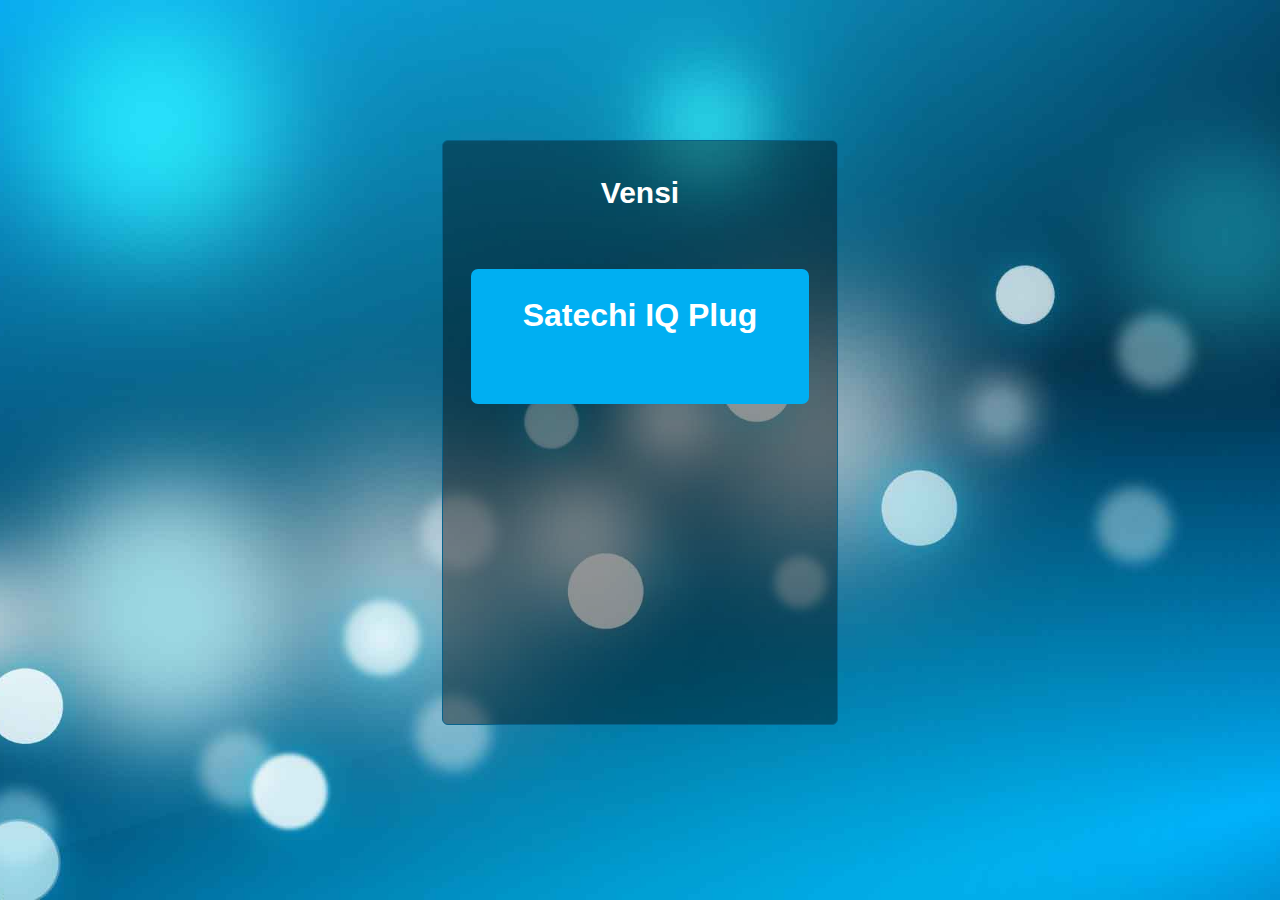
<file: IQPlug/index.html>
<html>
    <head>
        <link rel="stylesheet" href="https://maxcdn.bootstrapcdn.com/bootstrap/3.3.7/css/bootstrap.min.css">

        <!-- jQuery library -->
        <script src="https://ajax.googleapis.com/ajax/libs/jquery/3.2.1/jquery.min.js"></script>

        <!-- Latest compiled JavaScript -->
        <script src="https://maxcdn.bootstrapcdn.com/bootstrap/3.3.7/js/bootstrap.min.js"></script>

        <link rel="stylesheet" type="text/css" href="./main.css"  />

        <!--script type="text/javascript" language="JavaScript" src="iQPlug.js"></script -->
        <script type="text/javascript" language="JavaScript" src="main.js"></script>
    </head>

    <body class="bg">
        <div id="homeButtonRow" class="row">
            <div class="col-md-12 txt-center">
                <input class="homeIcon" onclick="loadHomeScreen();" type="image" src="HomeIcon.png" />
            </div>
        </div>

        <div id="homeScreen" class="row">
            <div class="col-md-12">
                <div class="col-md-4">
                </div>
                <div class="col-md-4">
                    <div class="box">
                        <h2 class="txt-center h2margin"><strong>Vensi</strong></h2>
                        <div class="col-md-12 txt-center satechiLinkContainer">
                            <div id="container" class="txt-center">
                                <a class="satechiLink" href="#" onclick="loadChildScreen();"><strong>Satechi IQ Plug</strong></a>
                            </div>
                        </div>
                    </div>
                </div>
                <div class="col-md-4">
                </div>
            </div>
        </div>

        <div id="childScreen" class="row">
            <div class="col-md-12">
                <div class="col-md-4">
                </div>
                <div class="col-md-4">
                    <div class="box">
                        <h2 class="txt-center h2margin"><strong>Satechi IQ Plug</strong></h2>
                        <div class="col-md-12 no-padding">
                            <div class="box-small">
                                <h3 class="txt-center h3margin"> Make the Connection </h3>
                                <div class="row txt-center">
                                    <div class="col-md-12 no-padding btnmargin">
                                        <div class="col-md-2">
                                        </div>
                                        <div class="col-md-4">
                                            <button type="button" class="btn switch-btn" id="onButton" onclick="switchON()">
                                                <strong>ON</strong>
                                            </button>
                                        </div>
                                        <div class="col-md-4">
                                            <button type="button" class="btn switch-btn" id="offButton" onclick="switchOFF()" >
                                                <strong>OFF</strong>
                                            </button>
                                        </div>
                                        <div class="col-md-2">
                                        </div>
                                    </div>
                                </div>
                            </div>
                        </div>
                        <div class="col-md-12 no-padding">
                            <div class="box-small">
                                <h3 class="txt-center h3margin"> Using Power Usage Info </h3>
                                <div class="row txt-center">
                                    <div class="col-md-12 no-padding btnmargin">
                                        <div class="col-md-5">
                                            <button type="button" class="btn switch-btn" id="connButton" onclick="switchREAD5()">        
                                                <strong>Guess the Device</strong>
                                            </button>
                                        </div>
                                        <div class="col-md-7">
                                            <input class="form-control" type="text" name="powerUsageTextBox" id="powerUsageTextBox" >
                                        </div>
                                    </div>
                                </div>
                            </div>
                        </div>
                    </div>
                </div>                
                <div class="col-md-4">
                </div>
            </div>
        </div>
    </body>
</html>
</file>
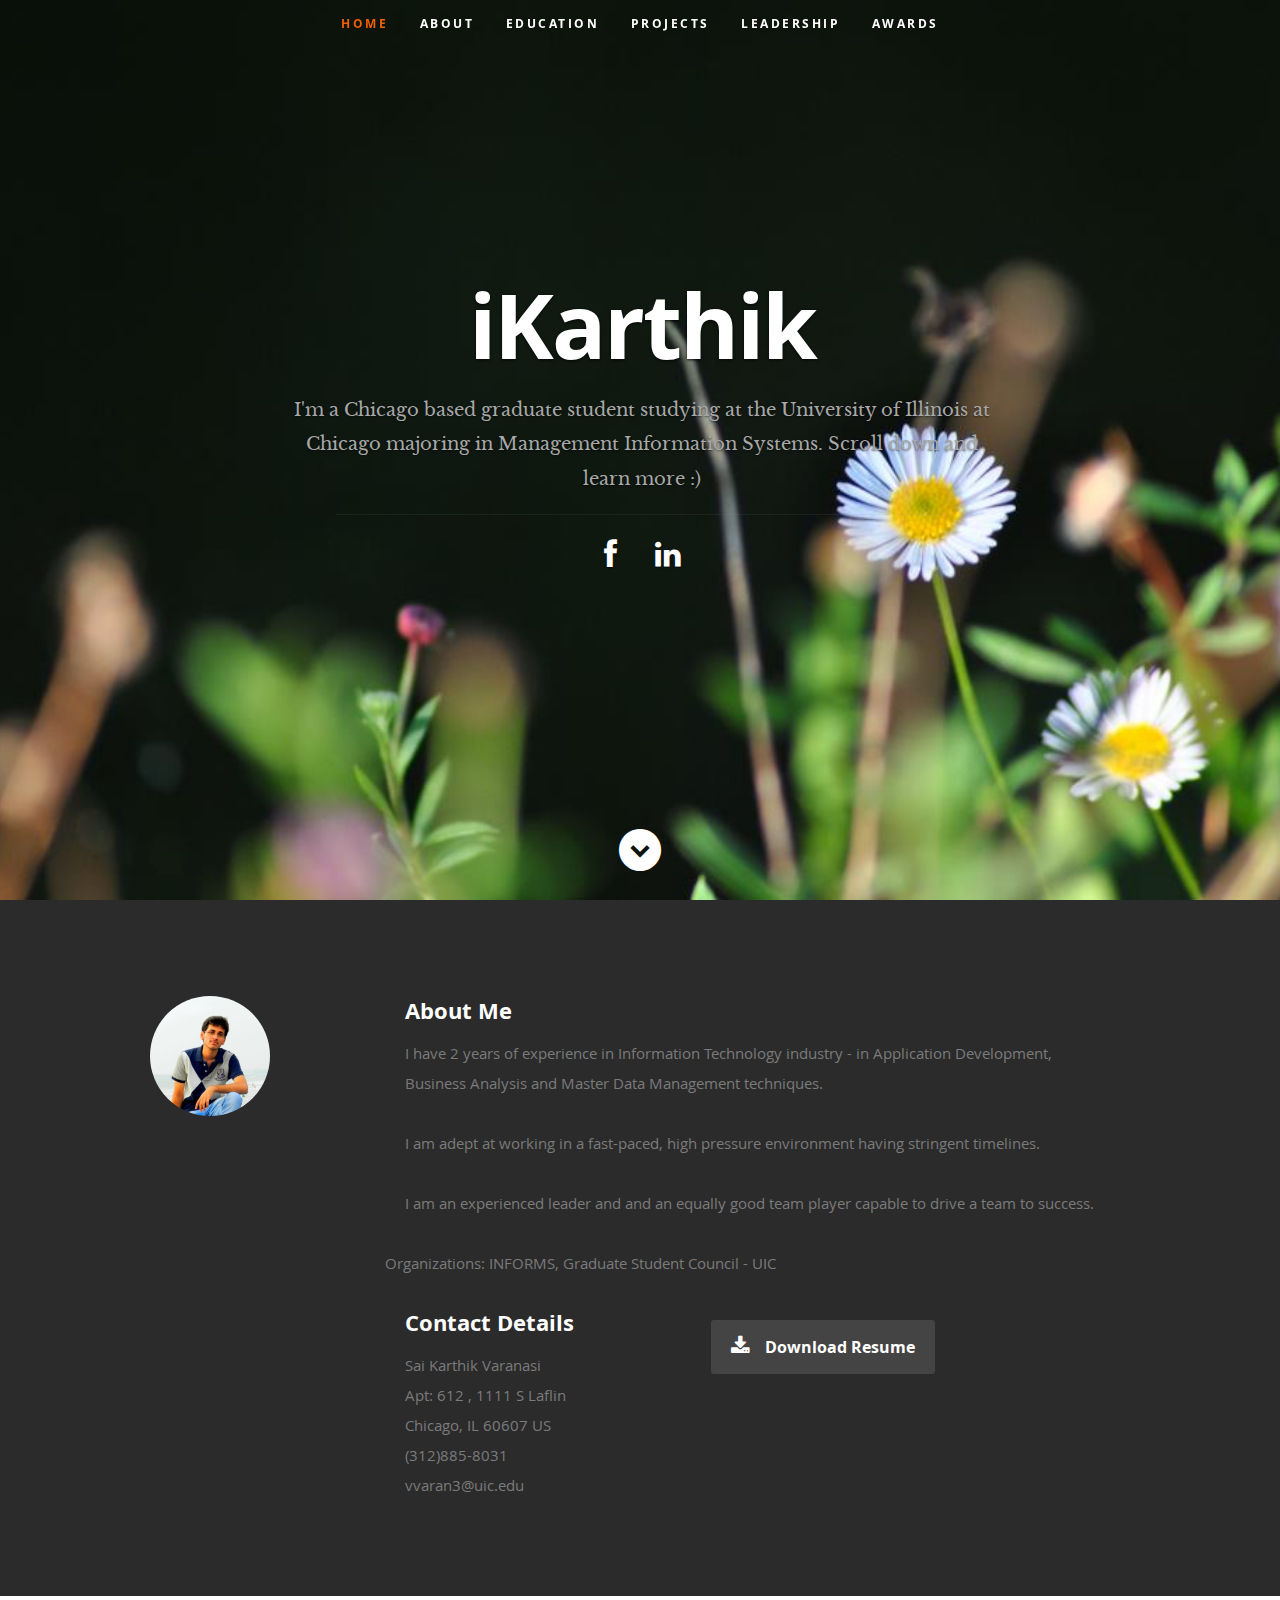
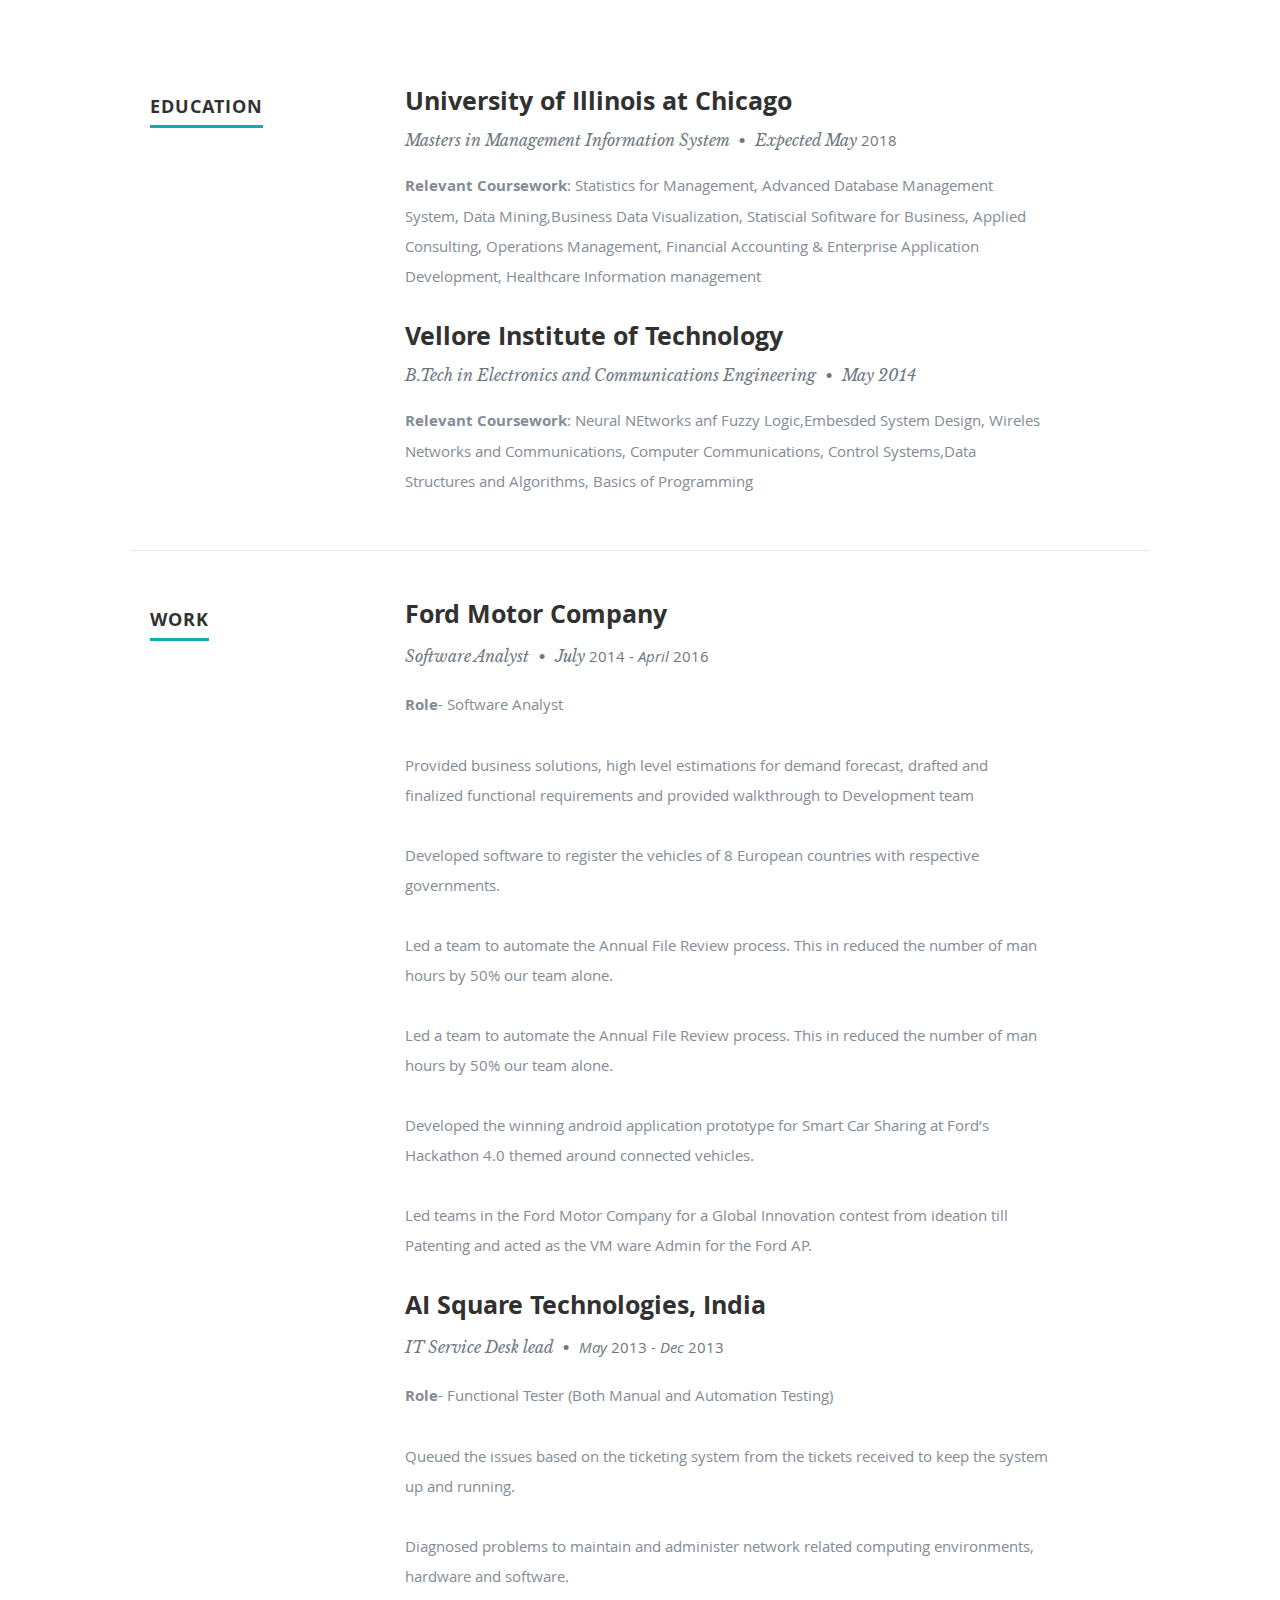
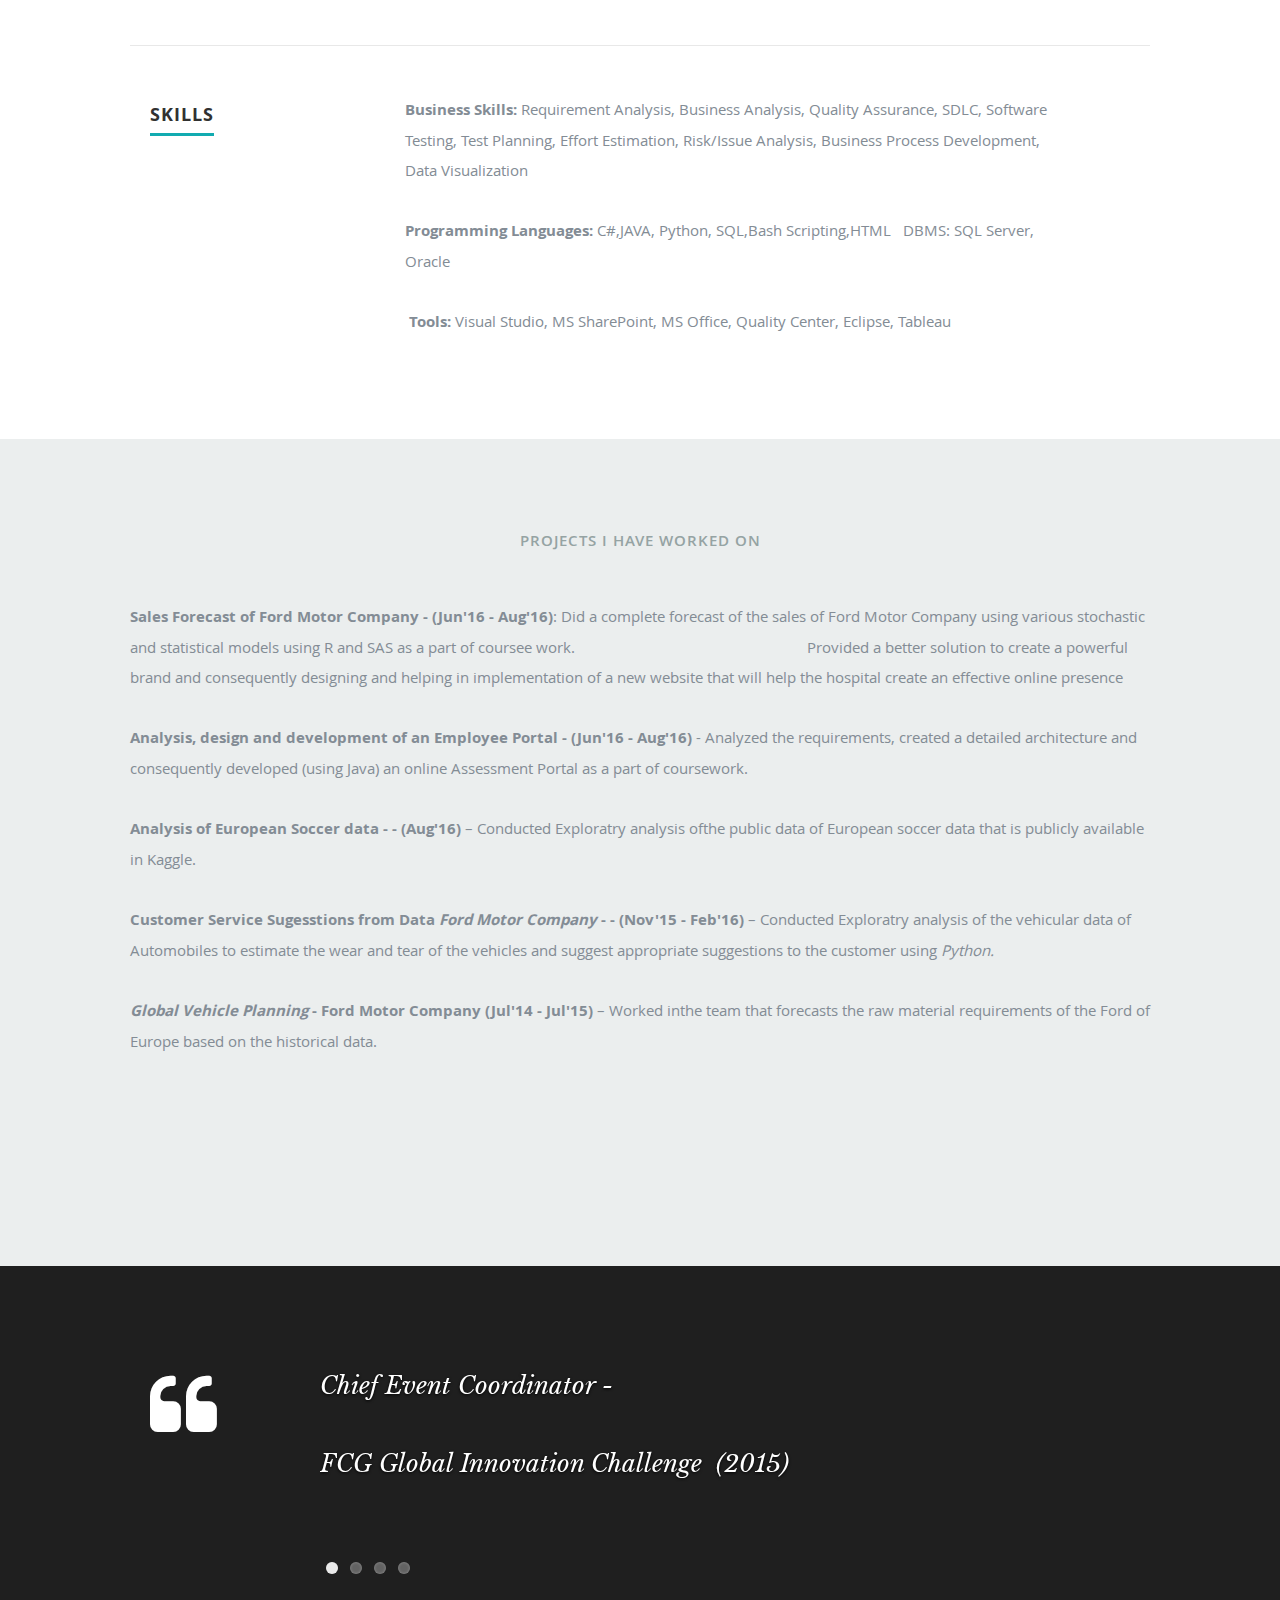
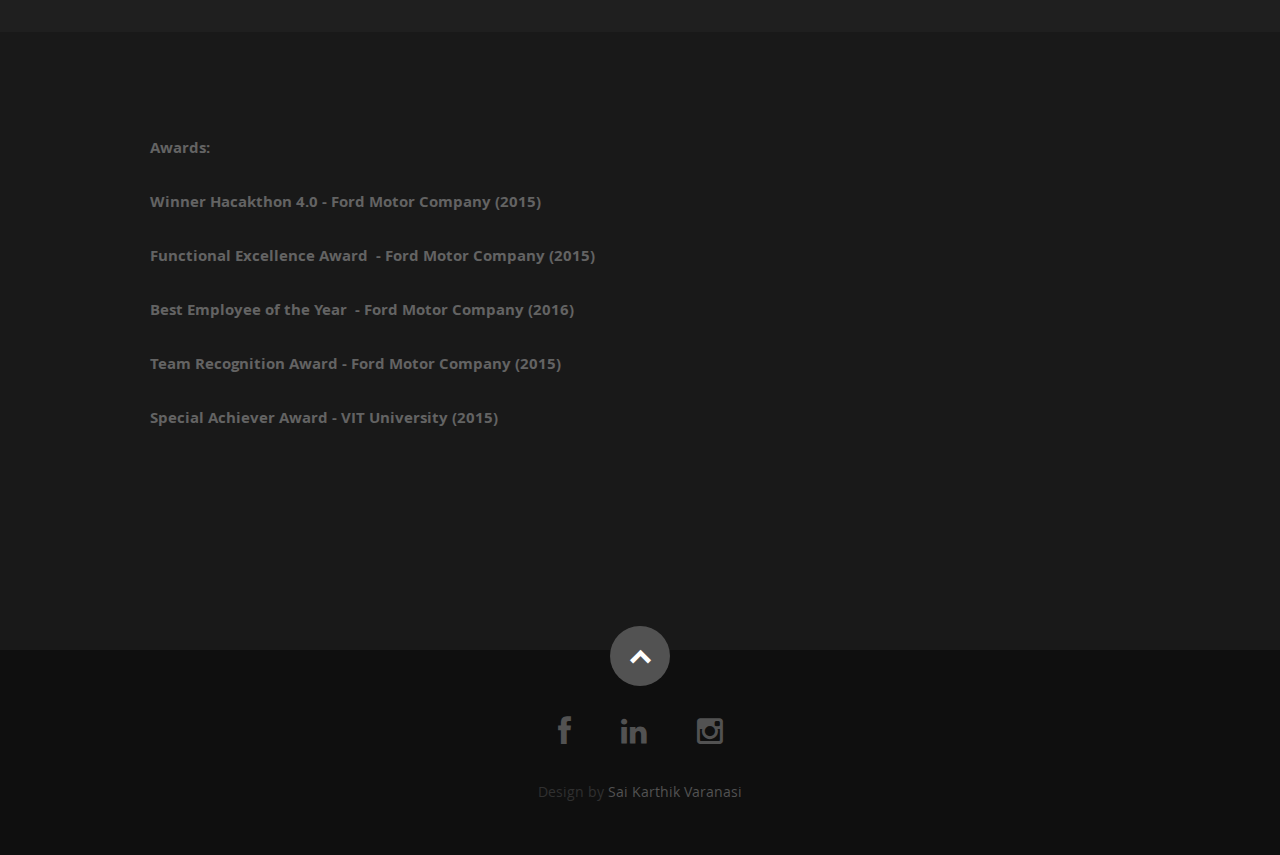
<file: Karthik_resume/index.html>
<!DOCTYPE html>
<html class="no-js" lang="en"> 
<head>

   
   <meta charset="utf-8">
	<title>Sai Karthik Varanasi's Resume</title>
	<meta name="description" content="">
	<meta name="author" content="">

 
   
	<meta name="viewport" content="width=device-width, initial-scale=1, maximum-scale=1">

	
   <link rel="stylesheet" href="css/default.css">
	<link rel="stylesheet" href="css/layout.css">
   <link rel="stylesheet" href="css/media-queries.css">
   <link rel="stylesheet" href="css/magnific-popup.css">

   
	<script src="js/modernizr.js"></script>

   
	<link rel="shortcut icon" href="favicon.png" >

</head>

<body>

   
   <header id="home">

      <nav id="nav-wrap">

         <a class="mobile-btn" href="#nav-wrap" title="Show navigation">Show navigation</a>
	      <a class="mobile-btn" href="#" title="Hide navigation">Hide navigation</a>

         <ul id="nav" class="nav">
            <li class="current"><a class="smoothscroll" href="#home">Home</a></li>
            <li><a class="smoothscroll" href="#about">About</a></li>
	         <li><a class="smoothscroll" href="#resume">Education</a></li>
	         <li><a class="smoothscroll" href="#portfolio">Projects</a></li>
	         <li><a class="smoothscroll" href="#testimonials">Leadership</a></li>
	         <li><a class="smoothscroll" href="#contact">Awards</a></li>
         </ul> 
         

      </nav> 
      

      <div class="row banner">
         <div class="banner-text">
           <h1 class="responsive-headline">iKarthik </h1>
           <h3>I'm a Chicago based graduate student studying at the University of Illinois at Chicago majoring in Management Information Systems. Scroll down and learn more :)</h3>
           <hr />
            <ul class="social">
               <li><a href="https://www.facebook.com/kvvrs" target="_blank"><i class="fa fa-facebook"></i></a></li>
               <li><a href="https://www.linkedin.com/in/karthikvvrs" target="_blank"><i class="fa fa-linkedin"></i></a></li>
            </ul>
         </div>
      </div>
      <p class="scrolldown">
         <a class="smoothscroll" href="#about"><i class="icon-down-circle"></i></a>
      </p>
   </header> 

   
   <section id="about">

      <div class="row">

         <div class="two columns">

            <img class="profile-pic"  src="images/profile_pic.jpg" alt="" />

         </div>

         <div class="nine columns main-col">

            <h2>About Me</h2>
           <p> I have 2 years of experience in Information Technology industry - in Application Development, Business Analysis and Master Data Management techniques.</p>
           <p> I am adept at working in a fast-paced, high pressure environment having stringent timelines.</p>
            <p>I am an experienced leader and and an equally good team player capable to drive a team to success.</p>
            <div class="row">
			<p> Organizations: INFORMS, Graduate Student Council - UIC </p>
               <div class="columns contact-details">

                 <h2>Contact Details</h2>
                  <p class="address">Sai Karthik Varanasi<br>
                    <span>Apt: 612 , 1111 S Laflin<br>
                      Chicago, IL 60607 US </span><br>
                    <span>(312)885-8031</span><br>
                    <span>vvaran3@uic.edu</span></p>
               </div>

               <div class="columns download">
                  <p>
                     <a href="Sai Karthik Varanasi Resume.pdf" class="button" target="_blank"><i class="fa fa-download"></i>Download Resume</a>
                  </p>
               </div>

           </div> 

         </div> 

      </div>

   </section> 


   
   <section id="resume">

      
      <div class="row education">

         <div class="three columns header-col">
            <h1><span>Education</span></h1>
         </div>

         <div class="nine columns main-col">

            <div class="row item">

               <div class="twelve columns">
                 <h3>University of Illinois at Chicago</h3>
                 <p class="info">Masters in Management Information System <span>•</span> Expected May<em class="date"> 2018</em></p>
                 <p><strong>Relevant Coursework</strong>: Statistics for Management, Advanced Database Management System, Data Mining,Business Data Visualization, Statiscial Sofitware for Business, Applied Consulting, Operations Management, Financial Accounting &amp; Enterprise Application Development,  Healthcare Information management  </p>
               </div>

            </div> 

            <div class="row item">

               <div class="twelve columns">
                 <h3>Vellore Institute of Technology<br>
                 </h3>
                 <p class="info">B.Tech in Electronics and Communications Engineering <span>•</span> May 2014</p>
                 <p><strong>Relevant Coursework</strong>: Neural NEtworks anf Fuzzy Logic,Embesded System Design, Wireles Networks and Communications, Computer Communications, Control Systems,Data Structures and Algorithms, Basics of Programming</p>
               </div>

            </div> 

         </div> 

      </div> 

      
      <div class="row work">

         <div class="three columns header-col">
            <h1><span>Work</span></h1>
         </div>

         <div class="nine columns main-col">

            <div class="row item">

              <div class="twelve columns">
                <h3>Ford Motor Company</h3>
                <p class="info">Software Analyst <span>•</span> July<em class="date"> 2014 - <em>April</em> 2016</em></p>
                <p><strong> Role</strong>- Software Analyst</p>
                <p>Provided business solutions, high level estimations for demand forecast, drafted and finalized functional requirements and provided walkthrough to Development team</p>
                <p>Developed software to register the vehicles of 8 European countries with respective governments.</p>
                <p> Led a team to automate the Annual File Review process. This in reduced the number of man hours by 50% our team alone.</p>
				<p> Led a team to automate the Annual File Review process. This in reduced the number of man hours by 50% our team alone.</p>
				<p> Developed the winning android application prototype for Smart Car Sharing at Ford’s Hackathon 4.0 themed around connected vehicles.</p>
				<p> Led teams in the Ford Motor Company for a Global Innovation contest from ideation till Patenting and acted as the VM ware Admin for the Ford AP.</p>
              </div>

            </div> 

            <div class="row item">

               <div class="twelve columns">
                 <h3>AI Square Technologies, India</h3>
                 <p class="info">IT Service Desk lead <span>•</span> <em class="date"><em>May</em> 2013 - <em>Dec</em> 2013</em></p>
                 <p><strong> Role</strong>- Functional Tester (Both Manual and Automation Testing)</p>
                 <p>Queued the issues based on the ticketing system from the tickets received to keep the system up and running. </p>
				 <p>Diagnosed problems to maintain and administer network related computing environments, hardware and software. </p>
               </div>

            </div> 

         </div> 

      </div> 


      
      <div class="row skill">

         <div class="three columns header-col">
            <h1><span>Skills</span></h1>
         </div>

         <div class="nine columns main-col">
           <p><strong>Business Skills: </strong>Requirement Analysis, Business Analysis, Quality Assurance, SDLC, Software Testing, Test Planning, Effort Estimation, Risk/Issue Analysis, Business Process Development, Data Visualization </p>
           <p><strong>Programming Languages:</strong> C#,JAVA, Python, SQL,Bash Scripting,HTML &nbsp; DBMS: SQL Server, Oracle</p>
           <p>&nbsp;<strong>Tools:</strong> Visual Studio, MS SharePoint, MS Office, Quality Center, Eclipse, Tableau </p>


			</div> 

      </div> 

   </section> 


   
   <section id="portfolio">

      <div class="row">

         <div class="twelve columns collapsed">
           <h1>Projects I have worked on</h1>
           <p><strong>Sales Forecast of Ford Motor Company - (Jun'16 - Aug'16)</strong>: Did a complete forecast of the sales of Ford Motor Company using various stochastic and statistical models using R and SAS as a part of coursee work.&nbsp; &nbsp; &nbsp; &nbsp; &nbsp; &nbsp; &nbsp; &nbsp; &nbsp; &nbsp; &nbsp; &nbsp; &nbsp; &nbsp; &nbsp; &nbsp; &nbsp; &nbsp; &nbsp; &nbsp; &nbsp; &nbsp; &nbsp; &nbsp; &nbsp; &nbsp; &nbsp; &nbsp; &nbsp; Provided a better solution to create a powerful brand and consequently designing and helping in implementation of a new website that will help the hospital create an effective online presence </p>
           <p><strong>Analysis, design and development of an Employee Portal - (Jun'16 - Aug'16)</strong> - Analyzed the requirements, created a detailed architecture and consequently developed (using Java) an online Assessment Portal as a part of coursework. </p>
           <p><strong>Analysis of European Soccer data - - (Aug'16)</strong> – Conducted Exploratry analysis ofthe public data of European soccer data that is publicly available in Kaggle.</p>
		   <p><strong>Customer Service Sugesstions from Data <i>Ford Motor Company</i> - - (Nov'15 - Feb'16)</strong> – Conducted Exploratry analysis of the vehicular data of Automobiles  to estimate the wear and tear of the vehicles and suggest appropriate suggestions to the customer using <i>Python.</i></p>
		   <p><strong> <i>Global Vehicle Planning</i> - Ford Motor Company (Jul'14 - Jul'15)</strong> – Worked inthe team that forecasts the raw material requirements of the Ford of Europe based on the historical data.</i></p>
		   	   
           <p>&nbsp;</p>
           <p>&nbsp;</p>
           

         </div> 
                
         </div>


      </div> 

   </section>


   
   <section id="testimonials">

      <div class="text-container">

         <div class="row">

            <div class="two columns header-col">

               <h1><span>Testimonials</span></h1>

            </div>

            <div class="ten columns flex-container">

               <div class="flexslider">

                  <ul class="slides">

                     <li>
                        <blockquote>
                          <p>Chief Event Coordinator -</p>
                          <p>FCG Global Innovation Challenge &nbsp;(2015) </p>
                          &nbsp;</blockquote>
                     </li> <!-- slide ends -->

                     <li>
                        <blockquote>
                          <p>Student Manager - "Riviera’14" </p>
                          <p>VIT University (2014)</p>
                        </blockquote>
                     </li> 
					 <li>
                        <blockquote>
                          <p>Student Organizer - "ICCNASP’13" </p>
                          <p>VIT University (2013)</p>
                        </blockquote>
                     </li> 
					 <li>
                        <blockquote>
                          <p>Student Organizer - "PRAGATHI" </p>
                          <p>VIT University (2013)</p>
                        </blockquote>
                     </li>
                  </ul>

               </div> 

            </div> 

         </div> 

       </div>  

   </section> 


   
   <section id="contact">

         <div class="row section-head">
<div class="ten columns">
  <p class="lead"><strong>Awards:</strong></p>
  <p class="lead"><strong>Winner Hacakthon 4.0 - Ford Motor Company (2015)</strong></p>
  <p class="lead"><strong>Functional Excellence Award&nbsp; - Ford Motor Company (2015)</strong></p>
  <p class="lead"><strong>Best Employee of the Year&nbsp; - Ford Motor Company (2016)</strong></p>
  <p class="lead"><strong>Team Recognition Award - Ford Motor Company (2015)</strong></p>
  <p class="lead"><strong>Special Achiever Award - VIT University (2015)</strong></p>
  <p class="lead">&nbsp;</p>
</div>

         </div>
</section>


   
   <footer>

      <div class="row">

         <div class="twelve columns">

            <ul class="social-links">
               <li><a href="https://www.facebook.com/kvvrs" target="_blank"><i class="fa fa-facebook"></i></a></li>
               <li><a href="https://www.linkedin.com/in/karthikvvrs" target="_blank"><i class="fa fa-linkedin"></i></a></li>
               <li><a href="https://www.instagram.com/vvrsk/" target="_blank"><i class="fa fa-instagram"></i></a></li>
            </ul>

            <ul class="copyright">
               
               <li>Design by <a title="Styleshout" href="http://www.styleshout.com/">Sai Karthik Varanasi</a></li>
            </ul>

         </div>

         <div id="go-top"><a class="smoothscroll" title="Back to Top" href="#home"><i class="icon-up-open"></i></a></div>

      </div>

   </footer> 

   
   <script src="http://ajax.googleapis.com/ajax/libs/jquery/1.10.2/jquery.min.js"></script>
   <script>window.jQuery || document.write('<script src="js/jquery-1.10.2.min.js"><\/script>')</script>
   <script type="text/javascript" src="js/jquery-migrate-1.2.1.min.js"></script>

   <script src="js/jquery.flexslider.js"></script>
   <script src="js/waypoints.js"></script>
   <script src="js/jquery.fittext.js"></script>
   <script src="js/magnific-popup.js"></script>
   <script src="js/init.js"></script>

</body>

</html>
</file>
<file: IQPlug/main.css>
body, html {
    max-height: 100%;
    overflow-x: hidden;
}

.bg { 
    background-image: url("BokehBackground.jpg");
    height: 100%; 
    background-position: center;
    background-repeat: no-repeat;
    background-size: cover;
}

body {
    background: #E5E5E5;
}

/*user defined custom css
*/
.box{
    border: 1px solid #07638C;
    max-height: 100%;
    min-height: 65%;
    max-width: 1000px;
    border-radius: 6px;
    background-color: rgba(1,1,1,0.4);
    color: #FFFFFF !important;
    padding: 2em 2em;
    margin-top: 5%;
}

.box-small{
    border: 1px solid #07638C;
    max-height: 100%;
    max-width: 1000px;

    background-color: rgba(1,1,1,0.4);
    color: #FFFFFF !important;
    padding: 1.5em;
    margin-top: 4%;
}

.service-list{
    max-height: 46%;
    overflow-x: hidden;
    overflow-y: auto;
}

.box-list{
    border: 1px solid #07638C;
    max-height: 100%;
    max-width: 1000px;
    background-color: rgba(1,1,1,0.4);
    color: #FFFFFF !important;
    padding: 0.5em;
    margin-top: 4%;
}

.text{
    text-align: center;
}

.txt-center{
    text-align: center;
}

.add-on{
    margin: 5em 0em 3em 0em;
}

.h3margin{
    margin-top: 0% !important;
}

.h2margin{
    margin-top: 2% !important;
}

.search-icon{
    padding: 0.63em;
}

.switch-btn{
    background-color: #00AFF2;
    color: #FFFFFF;
}

.switch-btn:hover{
    background-color: #FFFFFF;
    color: #00AFF2;
    border: 1px solid #00AFF2;
}

.switch-btn:active{
    background-color: #00AFF2;
    color: #FFFFFF;
}

.no-padding{
    padding: 0px !important;
}

.aligncenter{
    text-align: center;
}

.btnmargin{
    margin-top: 3%;
}

.homeIcon{
    width: 4em;
    height: 4em;
    margin-top:5%;
}

#homeButtonRow{
    visibility: hidden;
}

#childScreen{
    display: none;
}

.satechiLink{
    display: block;
    color: #FFFFFF;
    text-decoration: none !important;
    height: 15%;
    font-size: xx-large;
    padding: 0.75em;
}

.satechiLinkContainer{
    background-color: #00AFF2;
    margin-top: 15%;
    border-radius: 0.5em;
}

.satechiLinkContainer:hover{
    background-color: #FFFFFF;
    color: #00AFF2;
    border: 1px solid #00AFF2;
}

.satechiLinkContainer:active{
    background-color: #00AFF2;
    color: #FFFFFF;
}
</file>
<file: Karthik_resume/css/default.css>
/*
=====================================================================
*   Ceevee v1.0 Default Stylesheet
*   url: styleshout.com
*   03-17-2014
=====================================================================

TOC:
a. Webfonts and Icon fonts
b. Reset
c. Default Styles
   1. Basic
   2. Typography
   3. Links
   4. Images
   5. Buttons
   6. Forms
d. Grid
e. Others
   1. Clearing
   2. Misc

=====================================================================  */

/* ------------------------------------------------------------------ */
/* a. Webfonts and Icon fonts
 ------------------------------------------------------------------ */

@import url("fonts.css");
@import url("fontello/css/fontello.css");
@import url("font-awesome/css/font-awesome.min.css");

/* ------------------------------------------------------------------
/* b. Reset
      Adapted from:
      Normalize.css - https://github.com/necolas/normalize.css/
      HTML5 Doctor Reset - html5doctor.com/html-5-reset-stylesheet/
/* ------------------------------------------------------------------ */

html, body, div, span, object, iframe,
h1, h2, h3, h4, h5, h6, p, blockquote, pre,
abbr, address, cite, code,
del, dfn, em, img, ins, kbd, q, samp,
small, strong, sub, sup, var,
b, i,
dl, dt, dd, ol, ul, li,
fieldset, form, label, legend,
table, caption, tbody, tfoot, thead, tr, th, td,
article, aside, canvas, details, figcaption, figure,
footer, header, hgroup, menu, nav, section, summary,
time, mark, audio, video {
   margin: 0;
   padding: 0;
   border: 0;
   outline: 0;
   font-size: 100%;
   vertical-align: baseline;
   background: transparent;
}

article,aside,details,figcaption,figure,
footer,header,hgroup,menu,nav,section {
   display: block;
}

audio,
canvas,
video {
   display: inline-block;
}

audio:not([controls]) {
   display: none;
   height: 0;
}

[hidden] { display: none; }

code, kbd, pre, samp {
   font-family: monospace, serif;
   font-size: 1em;
}

pre {
   white-space: pre;
   white-space: pre-wrap;
   word-wrap: break-word;
}

blockquote, q { quotes: &#8220 &#8220; }

blockquote:before, blockquote:after,
q:before, q:after {
   content: '';
   content: none;
}

ins {
   background-color: #ff9;
   color: #000;
   text-decoration: none;
}

mark {
   background-color: #A7F4F6;
   color: #555;
}

del { text-decoration: line-through; }

abbr[title], dfn[title] {
   border-bottom: 1px dotted;
   cursor: help;
}

table {
   border-collapse: collapse;
   border-spacing: 0;
}


/* ------------------------------------------------------------------ */
/* c. Default and Basic Styles
      Adapted from:
      Skeleton CSS Framework - http://www.getskeleton.com/
      Typeplate Typographic Starter Kit - http://typeplate.com/
/* ------------------------------------------------------------------ */

/*  1. Basic  ------------------------------------------------------- */

*,
*:before,
*:after {
   -moz-box-sizing: border-box;
   -webkit-box-sizing: border-box;
   box-sizing: border-box;
}

html {
   font-size: 62.5%;
   -webkit-font-smoothing: antialiased;
}

body {
   background: #fff;
   font-family: 'opensans-regular', sans-serif;
   font-weight: normal;
   font-size: 15px;
   line-height: 30px;
	color: #838C95;

   -webkit-font-smoothing: antialiased; /* Fix for webkit rendering */
	-webkit-text-size-adjust: 100%;
}

/*  2. Typography
       Vertical rhythm with leading derived from 6
--------------------------------------------------------------------- */

h1, h2, h3, h4, h5, h6 {
   color: #313131;
	font-family: 'opensans-bold', sans-serif;
   font-weight: normal;
}
h1 a, h2 a, h3 a, h4 a, h5 a, h6 a { font-weight: inherit; }
h1 { font-size: 38px; line-height: 42px; margin-bottom: 12px; letter-spacing: -1px; }
h2 { font-size: 28px; line-height: 36px; margin-bottom: 6px; }
h3 { font-size: 22px; line-height: 30px; margin-bottom: 12px; }
h4 { font-size: 20px; line-height: 30px; margin-bottom: 6px; }
h5 { font-size: 18px; line-height: 30px; }
h6 { font-size: 14px; line-height: 30px; }
.subheader { }

p { margin: 0 0 30px 0; }
p img { margin: 0; }
p.lead {
   font: 19px/36px 'opensans-light', sans-serif;
   margin-bottom: 18px;
}

/* for 'em' and 'strong' tags, font-size and line-height should be same with
the body tag due to rendering problems in some browsers */
em { font: 15px/30px 'opensans-italic', sans-serif; }
strong, b { font: 15px/30px 'opensans-bold', sans-serif; }
small { font-size: 11px; line-height: inherit; }

/*	Blockquotes */
blockquote {
   margin: 30px 0px;
   padding-left: 40px;
   position: relative;
}
blockquote:before {
   content: "\201C";
   opacity: 0.45;
   font-size: 80px;
   line-height: 0px;
   margin: 0;
   font-family: arial, sans-serif;

   position: absolute;
   top:  30px;
	left: 0;
}
blockquote p {
   font-family: 'librebaskerville-italic', serif;
   padding: 0;
   font-size: 18px;
   line-height: 36px;
}
blockquote cite {
   display: block;
   font-size: 12px;
   font-style: normal;
   line-height: 18px;
}
blockquote cite:before { content: "\2014 \0020"; }
blockquote cite a,
blockquote cite a:visited { color: #8B9798; border: none }

/* ---------------------------------------------------------------------
/*  Pull Quotes Markup
/*
    <aside class="pull-quote">
		<blockquote>
			<p></p>
		</blockquote>
	 </aside>
/*
/* --------------------------------------------------------------------- */
.pull-quote {
   position: relative;
	padding: 18px 30px 18px 0px;
}
.pull-quote:before,
.pull-quote:after {
	height: 1em;
	opacity: 0.45;
	position: absolute;
	font-size: 80px;
   font-family: Arial, Sans-Serif;
}
.pull-quote:before {
	content: "\201C";
	top:  33px;
	left: 0;
}
.pull-quote:after {
	content: '\201D';
	bottom: -33px;
	right: 0;
}
.pull-quote blockquote {
   margin: 0;
}
.pull-quote blockquote:before {
   content: none;
}

/* Abbreviations */
abbr {
   font-family: 'opensans-bold', sans-serif;
	font-variant: small-caps;
	text-transform: lowercase;
   letter-spacing: .5px;
	color: gray;
}
abbr:hover { cursor: help; }

/* drop cap */
.drop-cap:first-letter {
	float: left;
	margin: 0;
	padding: 14px 6px 0 0;
	font-size: 84px;
	font-family: /* Copperplate */ 'opensans-bold', sans-serif;
   line-height: 60px;
	text-indent: 0;
	background: transparent;
	color: inherit;
}

hr { border: solid #E3E3E3; border-width: 1px 0 0; clear: both; margin: 11px 0 30px; height: 0; }


/*  3. Links  ------------------------------------------------------- */

a, a:visited {
   text-decoration: none;
   outline: 0;
   color: #11ABB0;

   -webkit-transition: color .3s ease-in-out;
   -moz-transition: color .3s ease-in-out;
   -o-transition: color .3s ease-in-out;
   transition: color .3s ease-in-out;
}
a:hover, a:focus { color: #313131; }
p a, p a:visited { line-height: inherit; }


/*  4. List  --------------------------------------------------------- */

ul, ol { margin-bottom: 24px; margin-top: 12px; }
ul { list-style: none outside; }
ol { list-style: decimal; }
ol, ul.square, ul.circle, ul.disc { margin-left: 30px; }
ul.square { list-style: square outside; }
ul.circle { list-style: circle outside; }
ul.disc { list-style: disc outside; }
ul ul, ul ol,
ol ol, ol ul { margin: 6px 0 6px 30px; }
ul ul li, ul ol li,
ol ol li, ol ul li { margin-bottom: 6px; }
li { line-height: 18px; margin-bottom: 12px; }
ul.large li { }
li p { }

/* ---------------------------------------------------------------------
/*  Stats Tab Markup

    <ul class="stats-tabs">
		<li><a href="#">[value]<b>[name]</b></a></li>
	 </ul>

    Extend this object into your markup.
/*
/* --------------------------------------------------------------------- */
.stats-tabs {
   padding: 0;
   margin: 24px 0;
}
.stats-tabs li {
	display: inline-block;
	margin: 0 10px 18px 0;
	padding: 0 10px 0 0;
	border-right: 1px solid #ccc;
}
.stats-tabs li:last-child {
	margin: 0;
	padding: 0;
	border: none;
}
.stats-tabs li a {
	display: inline-block;
	font-size: 22px;
	font-family: 'opensans-bold', sans-serif;
   border: none;
   color: #313131;
}
.stats-tabs li a:hover {
   color:#11ABB0;
}
.stats-tabs li a b {
	display: block;
	margin: 6px 0 0 0;
	font-size: 13px;
	font-family: 'opensans-regular', sans-serif;
   color: #8B9798;
}

/* definition list */
dl { margin: 12px 0; }
dt { margin: 0; color:#11ABB0; }
dd { margin: 0 0 0 20px; }

/* Lining Definition Style Markup */
.lining dt,
.lining dd {
	display: inline;
	margin: 0;
}
.lining dt + dt:before,
.lining dd + dt:before {
	content: "\A";
	white-space: pre;
}
.lining dd + dd:before {
	content: ", ";
}
.lining dd:before {
	content: ": ";
	margin-left: -0.2em;
}

/* Dictionary Definition Style Markup */
.dictionary-style dt {
	display: inline;
	counter-reset: definitions;
}
.dictionary-style dt + dt:before {
	content: ", ";
	margin-left: -0.2em;
}
.dictionary-style dd {
	display: block;
	counter-increment: definitions;
}
.dictionary-style dd:before {
	content: counter(definitions, decimal) ". ";
}

/* Pagination */
.pagination {
   margin: 36px auto;
   text-align: center;
}
.pagination ul li {
   display: inline-block;
   margin: 0;
   padding: 0;
}
.pagination .page-numbers {
   font: 15px/18px 'opensans-bold', sans-serif;
   display: inline-block;
   padding: 6px 10px;
   margin-right: 3px;
   margin-bottom: 6px;
	color: #6E757C;
	background-color: #E6E8EB;

	-webkit-transition: all 200ms ease-in-out;
	-moz-transition: all 200ms ease-in-out;
	-o-transition: all 200ms ease-in-out;
	-ms-transition: all 200ms ease-in-out;
	transition: all 200ms ease-in-out;

   -moz-border-radius: 3px;
   -webkit-border-radius: 3px;
   -khtml-border-radius: 3px;
	border-radius: 3px;
}
.pagination .page-numbers:hover {
   background: #838A91;
   color: #fff;
}
.pagination .current,
.pagination .current:hover {
   background-color: #11ABB0;
   color: #fff;
}
.pagination .inactive,
.pagination .inactive:hover {
   background-color: #E6E8EB;
	color: #A9ADB2;
}
.pagination .prev, .pagination .next {}

/*  5. Images  --------------------------------------------------------- */

img {
   max-width: 100%;
   height: auto;
}
img.pull-right { margin: 12px 0px 0px 18px; }
img.pull-left { margin: 12px 18px 0px 0px; }

/*  6. Buttons  --------------------------------------------------------- */

.button,
.button:visited,
button,
input[type="submit"],
input[type="reset"],
input[type="button"] {
   font: 16px/30px 'opensans-bold', sans-serif;
   background: #11ABB0;
   display: inline-block;
	text-decoration: none;
   letter-spacing: 0;
   color: #fff;
	padding: 12px 20px;
	margin-bottom: 18px;
   border: none;
   cursor: pointer;
   height: auto;

   -webkit-transition: all .2s ease-in-out;
	-moz-transition: all .2s ease-in-out;
	-o-transition: all .2s ease-in-out;
	-ms-transition: all .2s ease-in-out;
	transition: all .2s ease-in-out;

   -moz-border-radius: 3px;
   -webkit-border-radius: 3px;
   -khtml-border-radius: 3px;
   border-radius: 3px;
}

.button:hover,
button:hover,
input[type="submit"]:hover,
input[type="reset"]:hover,
input[type="button"]:hover {
   background: #3d4145;
   color: #fff;
}

.button:active,
button:active,
input[type="submit"]:active,
input[type="reset"]:active,
input[type="button"]:active {
   background: #3d4145;
   color: #fff;
}

.button.full-width,
button.full-width,
input[type="submit"].full-width,
input[type="reset"].full-width,
input[type="button"].full-width {
	width: 100%;
	padding-left: 0 !important;
	padding-right: 0 !important;
	text-align: center;
}

/* Fix for odd Mozilla border & padding issues */
button::-moz-focus-inner,
input::-moz-focus-inner {
    border: 0;
    padding: 0;
}


/*  7. Forms  --------------------------------------------------------- */

form { margin-bottom: 24px; }
fieldset { margin-bottom: 24px; }

input[type="text"],
input[type="password"],
input[type="email"],
textarea,
select {
   display: block;
   padding: 18px 15px;
   margin: 0 0 24px 0;
   border: 0;
   outline: none;
   vertical-align: middle;
   min-width: 225px;
	max-width: 100%;
   font-size: 15px;
   line-height: 24px;
	color: #647373;
	background: #D3D9D9;

}

/* select { padding: 0;
   width: 220px;
   } */

input[type="text"]:focus,
input[type="password"]:focus,
input[type="email"]:focus,
textarea:focus {
   color: #B3B7BC;
	background-color: #3d4145;
}

textarea { min-height: 220px; }

label,
legend {
   font: 16px/24px 'opensans-bold', sans-serif;
	margin: 12px 0;
   color: #3d4145;
   display: block;
}
label span,
legend span {
	color: #8B9798;
   font: 14px/24px 'opensans-regular', sans-serif;
}

input[type="checkbox"],
input[type="radio"] {
    font-size: 15px;
    color: #737373;
}

input[type="checkbox"] { display: inline; }

/* ------------------------------------------------------------------ */
/* d. Grid
---------------------------------------------------------------------
   gutter = 40px.
/* ------------------------------------------------------------------ */

/* default
--------------------------------------------------------------- */
.row {
   width: 96%;
   max-width: 1020px;
   margin: 0 auto;
}
/* fixed width for IE8 */
.ie .row { width: 1000px ; }

.narrow .row { max-width: 980px; }

.row .row { width: auto; max-width: none; margin: 0 -20px; }

/* row clearing */
.row:before,
.row:after {
    content: " ";
    display: table;
}
.row:after {
    clear: both;
}

.column, .columns {
   position: relative;
   padding: 0 20px;
   min-height: 1px;
   float: left;
}
.column.centered, .columns.centered  {
    float: none;
    margin: 0 auto;
}

/* removed gutters */
.row.collapsed > .column,
.row.collapsed > .columns,
.column.collapsed, .columns.collapsed  { padding: 0; }

[class*="column"] + [class*="column"]:last-child { float: right; }
[class*="column"] + [class*="column"].end { float: right; }

/* column widths */
.row .one         { width: 8.33333%; }
.row .two         { width: 16.66667%; }
.row .three       { width: 25%; }
.row .four        { width: 33.33333%; }
.row .five        { width: 41.66667%; }
.row .six         { width: 50%; }
.row .seven       { width: 58.33333%; }
.row .eight       { width: 66.66667%; }
.row .nine        { width: 75%; }
.row .ten         { width: 83.33333%; }
.row .eleven      { width: 91.66667%; }
.row .twelve      { width: 100%; }

/* Offsets */
.row .offset-1    { margin-left: 8.33333%; }
.row .offset-2    { margin-left: 16.66667%; }
.row .offset-3    { margin-left: 25%; }
.row .offset-4    { margin-left: 33.33333%; }
.row .offset-5    { margin-left: 41.66667%; }
.row .offset-6    { margin-left: 50%; }
.row .offset-7    { margin-left: 58.33333%; }
.row .offset-8    { margin-left: 66.66667%; }
.row .offset-9    { margin-left: 75%; }
.row .offset-10   { margin-left: 83.33333%; }
.row .offset-11   { margin-left: 91.66667%; }

/* Push/Pull */
.row .push-1      { left: 8.33333%; }
.row .pull-1      { right: 8.33333%; }
.row .push-2      { left: 16.66667%; 	}
.row .pull-2      { right: 16.66667%; }
.row .push-3      { left: 25%; }
.row .pull-3      { right: 25%;	}
.row .push-4      { left: 33.33333%; }
.row .pull-4      { right: 33.33333%; }
.row .push-5      { left: 41.66667%; }
.row .pull-5      { right: 41.66667%; }
.row .push-6      { left: 50%; }
.row .pull-6      { right: 50%; }
.row .push-7      { left: 58.33333%; }
.row .pull-7      { right: 58.33333%; }
.row .push-8      { left: 66.66667%; 	}
.row .pull-8      { right: 66.66667%; }
.row .push-9      { left: 75%; }
.row .pull-9      { right: 75%; }
.row .push-10     { left: 83.33333%; }
.row .pull-10     { right: 83.33333%; }
.row .push-11     { left: 91.66667%; }
.row .pull-11     { right: 91.66667%; }

/* block grids
--------------------------------------------------------------------- */
.bgrid-sixths [class*="column"]   { width: 16.66667%; }
.bgrid-quarters [class*="column"] { width: 25%; }
.bgrid-thirds [class*="column"]   { width: 33.33333%; }
.bgrid-halves [class*="column"]   { width: 50%; }

[class*="bgrid"] [class*="column"] + [class*="column"]:last-child { float: left; }

/* Left clearing for block grid columns - columns that changes width in
different screen sizes. Allows columns with different heights to align
properly.
--------------------------------------------------------------------- */
.first { clear: left; }   /* first column in default screen */
.s-first { clear: none; } /* first column in smaller screens */

/* smaller screens
--------------------------------------------------------------- */
@media only screen and (max-width: 900px) {

   /* block grids on small screens */
   .s-bgrid-sixths [class*="column"]   { width: 16.66667%; }
   .s-bgrid-quarters [class*="column"] { width: 25%; }
   .s-bgrid-thirds [class*="column"]   { width: 33.33333%; }
   .s-bgrid-halves [class*="column"]   { width: 50%; }

   /* block grids left clearing */
   .first { clear: none; }
   .s-first { clear: left; }

}

/* mobile wide/smaller tablets
--------------------------------------------------------------- */
@media only screen and (max-width: 767px) {

   .row {
	   width: 460px;
	   margin: 0 auto;
      padding: 0;
	}
   .column, .columns {
	   width: auto !important;
	   float: none;
	   margin-left: 0;
	   margin-right: 0;
      padding: 0 30px;
   }
   .row .row { width: auto; max-width: none; margin: 0 -30px; }

   [class*="column"] + [class*="column"]:last-child { float: none; }
   [class*="bgrid"] [class*="column"] + [class*="column"]:last-child { float: none; }

   /* Offsets */
   .row .offset-1    { margin-left: 0%; }
   .row .offset-2    { margin-left: 0%; }
   .row .offset-3    { margin-left: 0%; }
   .row .offset-4    { margin-left: 0%; }
   .row .offset-5    { margin-left: 0%; }
   .row .offset-6    { margin-left: 0%; }
   .row .offset-7    { margin-left: 0%; }
   .row .offset-8    { margin-left: 0%; }
   .row .offset-9    { margin-left: 0%; }
   .row .offset-10   { margin-left: 0%; }
   .row .offset-11   { margin-left: 0%; }
}

/* mobile narrow
--------------------------------------------------------------- */
@media only screen and (max-width: 460px) {

   .row { width: auto; }

}

/* larger screens
--------------------------------------------------------------- */
@media screen and (min-width: 1200px) {

   .wide .row { max-width: 1180px; }

}

/* ------------------------------------------------------------------ */
/* e. Others
/* ------------------------------------------------------------------ */

/*  1. Clearing
    (http://nicolasgallagher.com/micro-clearfix-hack/
--------------------------------------------------------------------- */

.cf:before,
.cf:after {
    content: " ";
    display: table;
}
.cf:after {
    clear: both;
}

/*  2. Misc -------------------------------------------------------- */

.remove-bottom { margin-bottom: 0 !important; }
.half-bottom { margin-bottom: 12px !important; }
.add-bottom { margin-bottom: 24px !important; }
.no-border { border: none; }

.text-center  { text-align: center !important; }
.text-left    { text-align: left !important; }
.text-right   { text-align: right !important; }
.pull-left    { float: left !important; }
.pull-right   { float: right !important; }
.align-center {
	margin-left: auto !important;
	margin-right: auto !important;
	text-align: center !important;
}
</file>
<file: Karthik_resume/css/layout.css>
/*
=====================================================================
*   Ceevee v1.0 Layout Stylesheet
*   url: styleshout.com
*   03-18-2014
=====================================================================

   TOC:
   a. General Styles
   b. Header Styles
   c. About Section
   d. Resume Section
   e. Portfolio Section
   f. Call To Action Section
   g. Testimonials Section
   h. Contact Section
   i. Footer

===================================================================== */

/* ------------------------------------------------------------------ */
/* a. General Styles
/* ------------------------------------------------------------------ */

body { background: #0f0f0f; }

/* ------------------------------------------------------------------ */
/* b. Header Styles
/* ------------------------------------------------------------------ */

header {
   position: relative;
   height: 800px;
   min-height: 500px;
   width: 100%;
   background: #161415 url(../images/header-background.jpg) no-repeat top center;
   background-size: cover !important;
	-webkit-background-size: cover !important;
   text-align: center;
   overflow: hidden;
}

/* vertically center banner section */
header:before {
   content: '';
   display: inline-block;
   vertical-align: middle;
   height: 100%;
}
header .banner {
   display: inline-block;
   vertical-align: middle;
   margin: 0 auto;
   width: 85%;
   padding-bottom: 30px;s
   text-align: center;
}

header .banner-text { width: 100%; }
header .banner-text h1 {
   font: 90px/1.1em 'opensans-bold', sans-serif;
   color: #fff;
   letter-spacing: -2px;
   margin: 0 auto 18px auto;
   text-shadow: 0px 1px 3px rgba(0, 0, 0, .8);
}
header .banner-text h3 {
   font: 18px/1.9em 'librebaskerville-regular', serif;
   color: #A8A8A8;
   margin: 0 auto;
   width: 70%;
   text-shadow: 0px 1px 2px rgba(0, 0, 0, .5);
}
header .banner-text h3 span,
header .banner-text h3 a {
   color: #fff;
}
header .banner-text hr {
   width: 60%;
   margin: 18px auto 24px auto;
   border-color: #2F2D2E;
   border-color: rgba(150, 150, 150, .1);
}

/* header social links */
header .social {
   margin: 24px 0;
   padding: 0;
   font-size: 30px;
   text-shadow: 0px 1px 2px rgba(0, 0, 0, .8);
}
header .social li {
   display: inline-block;
   margin: 0 15px;
   padding: 0;
}
header .social li a { color: #fff; }
header .social li a:hover { color: #11ABB0; }

/* scrolldown link */
header .scrolldown a {
   position: absolute;
   bottom: 30px;
   left: 50%;
   margin-left: -29px;
   color: #fff;
   display: block;
   height: 42px;
   width: 42px;
   font-size: 42px;
   line-height: 42px;
   color: #fff;
   border-radius: 100%;

   -webkit-transition: all .3s ease-in-out;
   -moz-transition: all .3s ease-in-out;
   -o-transition: all .3s ease-in-out;
   transition: all .3s ease-in-out;
}
header .scrolldown a:hover { color: #11ABB0; }

/* primary navigation
--------------------------------------------------------------------- */
#nav-wrap ul, #nav-wrap li, #nav-wrap a {
	 margin: 0;
	 padding: 0;
	 border: none;
	 outline: none;
}

/* nav-wrap */
#nav-wrap {
   font: 12px 'opensans-bold', sans-serif;
   width: 100%;
   text-transform: uppercase;
   letter-spacing: 2.5px;
   margin: 0 auto;
   z-index: 100;
   position: fixed;
   left: 0;
   top: 0;
}
.opaque { background-color: #333; }

/* hide toggle button */
#nav-wrap > a.mobile-btn { display: none; }

ul#nav {
   min-height: 48px;
   width: auto;

   /* center align the menu */
   text-align: center;
}
ul#nav li {
   position: relative;
   list-style: none;
   height: 48px;
   display: inline-block;
}

/* Links */
ul#nav li a {

/* 8px padding top + 8px padding bottom + 32px line-height = 48px */

   display: inline-block;
   padding: 8px 13px;
   line-height: 32px;
	text-decoration: none;
   text-align: left;
   color: #fff;

	-webkit-transition: color .2s ease-in-out;
	-moz-transition: color .2s ease-in-out;
	-o-transition: color .2s ease-in-out;
	-ms-transition: color .2s ease-in-out;
	transition: color .2s ease-in-out;
}

ul#nav li a:active { background-color: transparent !important; }
ul#nav li.current a { color: #F06000; }


/* ------------------------------------------------------------------ */
/* c. About Section
/* ------------------------------------------------------------------ */

#about {
   background: #2B2B2B;
   padding-top: 96px;
   padding-bottom: 66px;
   overflow: hidden;
}

#about a, #about a:visited  { color: #fff; }
#about a:hover, #about a:focus { color: #11ABB0; }

#about h2 {
   font: 22px/30px 'opensans-bold', sans-serif;
   color: #fff;
   margin-bottom: 12px;
}
#about p {
   line-height: 30px;
   color: #7A7A7A;
}
#about .profile-pic {
   position: relative;
   width: 120px;
   height: 120px;
   border-radius: 100%;
}
#about .contact-details { width: 41.66667%; }
#about .download {
   width: 58.33333%;
   padding-top: 6px;
}
#about .main-col { padding-right: 5%; }
#about .download .button {
   margin-top: 6px;
   background: #444;
}
#about .download .button:hover {
   background: #fff;
   color: #2B2B2B;
}
#about .download .button i {
   margin-right: 15px;
   font-size: 20px;
}


/* ------------------------------------------------------------------ */
/* d. Resume Section
/* ------------------------------------------------------------------ */

#resume {
   background: #fff;
   padding-top: 90px;
   padding-bottom: 72px;
   overflow: hidden;
}

#resume a, #resume a:visited  { color: #11ABB0; }
#resume a:hover, #resume a:focus { color: #313131; }

#resume h1 {
   font: 18px/24px 'opensans-bold', sans-serif;
   text-transform: uppercase;
   letter-spacing: 1px;
}
#resume h1 span {
   border-bottom: 3px solid #11ABB0;
   padding-bottom: 6px;
}
#resume h3 {
   font: 25px/30px 'opensans-bold', sans-serif;
}

#resume .header-col { padding-top: 9px; }
#resume .main-col { padding-right: 10%; }

.education, .work {
   margin-bottom: 48px;
   padding-bottom: 24px;
   border-bottom: 1px solid #E8E8E8;
}
#resume .info {
   font: 16px/24px 'librebaskerville-italic', serif;
   color: #6E7881;
   margin-bottom: 18px;
   margin-top: 9px;
}
#resume .info span {
   margin-right: 5px;
   margin-left: 5px;
}
#resume .date {
   font: 15px/24px 'opensans-regular', sans-serif;
   margin-top: 6px;
}

/*----------------------------------------------*/
/*	Skill Bars
/*----------------------------------------------*/

.bars {
	width: 95%;
	float: left;
	padding: 0;
	text-align: left;
}
.bars .skills {
  	margin-top: 36px;
   list-style: none;
}
.bars li {
   position: relative;
  	margin-bottom: 60px;
  	background: #ccc;
  	height: 42px;
  	border-radius: 3px;
}
.bars li em {
	font: 15px 'opensans-bold', sans-serif;
   color: #313131;
	text-transform: uppercase;
   letter-spacing: 2px;
	font-weight: normal;
   position: relative;
	top: -36px;
}
.bar-expand {
   position: absolute;
   left: 0;
   top: 0;

   margin: 0;
   padding-right: 24px;
  	background: #313131;
   display: inline-block;
  	height: 42px;
   line-height: 42px;
   border-radius: 3px 0 0 3px;
}

.photoshop {
  	width: 60%;
  	-moz-animation: photoshop 2s ease;
  	-webkit-animation: photoshop 2s ease;
}
.illustrator {
  	width: 55%;
  	-moz-animation: illustrator 2s ease;
  	-webkit-animation: illustrator 2s ease;
}
.wordpress {
  	width: 50%;
  	-moz-animation: wordpress 2s ease;
  	-webkit-animation: wordpress 2s ease;
}
.css {
  	width: 90%;
  	-moz-animation: css 2s ease;
  	-webkit-animation: css 2s ease;
}
.html5 {
  	width: 80%;
  	-moz-animation: html5 2s ease;
  	-webkit-animation: html5 2s ease;
}
.jquery {
  	width: 50%;
  	-moz-animation: jquery 2s ease;
  	-webkit-animation: jquery 2s ease;
}

@-moz-keyframes photoshop {
  0%   { width: 0px;  }
  100% { width: 60%;  }
}
@-moz-keyframes illustrator {
  0%   { width: 0px;  }
  100% { width: 55%;  }
}
@-moz-keyframes wordpress {
  0%   { width: 0px;  }
  100% { width: 50%;  }
}
@-moz-keyframes css {
  0%   { width: 0px;  }
  100% { width: 90%;  }
}
@-moz-keyframes html5 {
  0%   { width: 0px;  }
  100% { width: 80%;  }
}
@-moz-keyframes jquery {
  0%   { width: 0px;  }
  100% { width: 50%;  }
}

@-webkit-keyframes photoshop {
  0%   { width: 0px;  }
  100% { width: 60%;  }
}
@-webkit-keyframes illustrator {
  0%   { width: 0px;  }
  100% { width: 55%;  }
}
@-webkit-keyframes wordpress {
  0%   { width: 0px;  }
  100% { width: 50%;  }
}
@-webkit-keyframes css {
  0%   { width: 0px;  }
  100% { width: 90%;  }
}
@-webkit-keyframes html5 {
  0%   { width: 0px;  }
  100% { width: 80%;  }
}
@-webkit-keyframes jquery {
  0%   { width: 0px;  }
  100% { width: 50%;  }
}

/* ------------------------------------------------------------------ */
/* e. Portfolio Section
/* ------------------------------------------------------------------ */

#portfolio {
   background: #ebeeee;
   padding-top: 90px;
   padding-bottom: 60px;
}
#portfolio h1 {
   font: 15px/24px 'opensans-semibold', sans-serif;
   text-transform: uppercase;
   letter-spacing: 1px;
   text-align: center;
   margin-bottom: 48px;
   color: #95A3A3;
}

/* Portfolio Content */
#portfolio-wrapper .columns { margin-bottom: 36px; }
.portfolio-item .item-wrap {
   background: #fff;
   overflow: hidden;
   position: relative;

   -webkit-transition: all 0.3s ease-in-out;
	-moz-transition: all 0.3s ease-in-out;
	-o-transition: all 0.3s ease-in-out;
	-ms-transition: all 0.3s ease-in-out;
	transition: all 0.3s ease-in-out;
}
.portfolio-item .item-wrap a {
   display: block;
   cursor: pointer;
}

/* overlay */
.portfolio-item .item-wrap .overlay {
   position: absolute;
   left: 0;
   top: 0;
   width: 100%;
   height: 100%;

	opacity: 0;
	-moz-opacity: 0;
	filter:alpha(opacity=0);

   -webkit-transition: opacity 0.3s ease-in-out;
	-moz-transition: opacity 0.3s ease-in-out;
	-o-transition: opacity 0.3s ease-in-out;
	transition: opacity 0.3s ease-in-out;

   background: url(../images/overlay-bg.png) repeat;
}
.portfolio-item .item-wrap .link-icon {
   display: block;
   color: #fff;
   height: 30px;
   width: 30px;
   font-size: 18px;
   line-height: 30px;
   text-align: center;

   opacity: 0;
	-moz-opacity: 0;
	filter:alpha(opacity=0);

   -webkit-transition: opacity 0.3s ease-in-out;
	-moz-transition: opacity 0.3s ease-in-out;
	-o-transition: opacity 0.3s ease-in-out;
	transition: opacity 0.3s ease-in-out;

   position: absolute;
   top: 50%;
   left: 50%;
   margin-left: -15px;
   margin-top: -15px;
}
.portfolio-item .item-wrap img {
   vertical-align: bottom;
}
.portfolio-item .portfolio-item-meta { padding: 18px }
.portfolio-item .portfolio-item-meta h5 {
   font: 14px/21px 'opensans-bold', sans-serif;
   color: #fff;
}
.portfolio-item .portfolio-item-meta p {
   font: 12px/18px 'opensans-light', sans-serif;
   color: #c6c7c7;
   margin-bottom: 0;
}

/* on hover */
.portfolio-item:hover .overlay {
	opacity: 1;
	-moz-opacity: 1;
	filter:alpha(opacity=100);
}
.portfolio-item:hover .link-icon {
   opacity: 1;
	-moz-opacity: 1;
	filter:alpha(opacity=100);
}

/* popup modal */
.popup-modal {
	max-width: 550px;
	background: #fff;
	position: relative;
	margin: 0 auto;
}
.popup-modal .description-box { padding: 12px 36px 18px 36px; }
.popup-modal .description-box h4 {
   font: 15px/24px 'opensans-bold', sans-serif;
	margin-bottom: 12px;
   color: #111;
}
.popup-modal .description-box p {
	font: 14px/24px 'opensans-regular', sans-serif;
   color: #A1A1A1;
   margin-bottom: 12px;
}
.popup-modal .description-box .categories {
   font: 11px/21px 'opensans-light', sans-serif;
   color: #A1A1A1;
   text-transform: uppercase;
   letter-spacing: 2px;
   display: block;
   text-align: left;
}
.popup-modal .description-box .categories i {
   margin-right: 8px;
}
.popup-modal .link-box {
   padding: 18px 36px;
   background: #111;
   text-align: left;
}
.popup-modal .link-box a {
   color: #fff;
	font: 11px/21px 'opensans-bold', sans-serif;
	text-transform: uppercase;
   letter-spacing: 3px;
   cursor: pointer;
}
.popup-modal a:hover {	color: #00CCCC; }
.popup-modal a.popup-modal-dismiss { margin-left: 24px; }


/* fadein/fadeout effect for modal popup
/* ------------------------------------------------------------------ */

/* content at start */
.mfp-fade.mfp-wrap .mfp-content .popup-modal {
   opacity: 0;
   -webkit-transition: all 200ms ease-in-out;
	-moz-transition: all 200ms ease-in-out;
	-o-transition: all 200ms ease-in-out;
	-ms-transition: all 200ms ease-in-out;
   transition: all 200ms ease-in-out;
}
/* content fadein */
.mfp-fade.mfp-wrap.mfp-ready .mfp-content .popup-modal {
   opacity: 1;
}
/* content fadeout */
.mfp-fade.mfp-wrap.mfp-removing .mfp-content .popup-modal {
   opacity: 0;
}

/* ------------------------------------------------------------------ */
/* f. Call To Action Section
/* ------------------------------------------------------------------ */

#call-to-action {
   background: #212121;
   padding-top: 66px;
   padding-bottom: 48px;
}
#call-to-action h1 {
   font: 18px/24px 'opensans-bold', sans-serif;
   text-transform: uppercase;
   letter-spacing: 3px;
   color: #fff;
}
#call-to-action h1 span { display: none; }
#call-to-action .header-col h1:before {
   font-family: 'FontAwesome';
   content: "\f0ac";
	padding-right: 10px;
	font-size: 72px;
   line-height: 72px;
   text-align: left;
   float: left;
   color: #fff;
}
#call-to-action .action {
   margin-top: 12px;
}
#call-to-action h2 {
   font: 28px/36px 'opensans-bold', sans-serif;
   color: #EBEEEE;
   margin-bottom: 6px;
}
#call-to-action h2 a {
   color: inherit;
}
#call-to-action p {
   color: #636363;
   font-size: 17px;
}
/*#
call-to-action .button {
	color:#fff;
   background: #0D0D0D;
}
*/
#call-to-action .button:hover,
#call-to-action .button:active {
   background: #FFFFFF;
   color: #0D0D0D;
}
#call-to-action p span {
	font-family: 'opensans-semibold', sans-serif; 
	color: #D8D8D8;
}

/* ------------------------------------------------------------------
/* g. Testimonials
/* ------------------------------------------------------------------ */

#testimonials {
   background: #1F1F1F url(../images/testimonials-bg.jpg) no-repeat center center;
   background-size: cover !important;
	-webkit-background-size: cover !important;
   background-attachment: fixed;

   position: relative;
   min-height: 200px;
   width: 100%;
   overflow: hidden;
}
#testimonials .text-container {
   padding-top: 96px;
   padding-bottom: 66px;
}
#testimonials h1 {
   font: 18px/24px 'opensans-bold', sans-serif;   
   text-transform: uppercase;
   letter-spacing: 3px;
   color: #fff;
}
#testimonials h1 span { display: none; }
#testimonials .header-col { padding-top: 9px; }
#testimonials .header-col h1:before {
   font-family: 'FontAwesome';
   content: "\f10d";
	padding-right: 10px;
	font-size: 72px;
   line-height: 72px;
   text-align: left;
   float: left;
   color: #fff;
}

/*	Blockquotes */
#testimonials blockquote {
   margin: 0 0px 30px 0px;
   padding-left: 0;
   position: relative;
   text-shadow: 0px 1px 3px rgba(0, 0, 0, 1);
}
#testimonials blockquote:before { content: none; }
#testimonials blockquote p {
   font-family: 'librebaskerville-italic', serif;
   padding: 0;
   font-size: 24px;
   line-height: 48px;
   color: #fff
}
#testimonials blockquote cite {
   display: block;
   font-size: 12px;
   font-style: normal;
   line-height: 18px;
   color: #fff;
}
#testimonials blockquote cite:before { content: "\2014 \0020"; }
#testimonials blockquote cite a,
#testimonials blockquote cite a:visited { color: #8B9798; border: none }

/* Flex Slider
/* ------------------------------------------------------------------ */

/* Reset */
.flexslider a:active,
.flexslider a:focus  { outline: none; }
.slides,
.flex-control-nav,
.flex-direction-nav { margin: 0; padding: 0; list-style: none; }
.slides li { margin: 0; padding: 0;}

/* Necessary Styles */
.flexslider {
   position: relative;
   zoom: 1;
   margin: 0;
   padding: 0;
}
.flexslider .slides { zoom: 1; }
.flexslider .slides > li { position: relative; }

/* Hide the slides before the JS is loaded. Avoids image jumping */
.flexslider .slides > li { display: none; -webkit-backface-visibility: hidden; }
/* Suggested container for slide animation setups. Can replace this with your own */
.flex-container { zoom: 1; position: relative; }

/* Clearfix for .slides */
.slides:before,
.slides:after {
   content: " ";
   display: table;
}
.slides:after {
   clear: both;
}

/* No JavaScript Fallback */
/* If you are not using another script, such as Modernizr, make sure you
 * include js that eliminates this class on page load */
.no-js .slides > li:first-child { display: block; }

/* Slider Styles */
.slides { zoom: 1; }
.slides > li {
   /*margin-right: 5px; */
   overflow: hidden;
}

/* Control Nav */
.flex-control-nav {
    width: 100%;
    position: absolute;
    bottom: -20px;
    text-align: left;
}
.flex-control-nav li {
    margin: 0 6px;
    display: inline-block;
    zoom: 1;
    *display: inline;
}
.flex-control-paging li a {
    width: 12px;
    height: 12px;
    display: block;
    background: #ddd;
    background: rgba(255, 255, 255, .3);
    cursor: pointer;
    text-indent: -9999px;
    -webkit-border-radius: 20px;
    -moz-border-radius: 20px;
    -o-border-radius: 20px;
    border-radius: 20px;
    box-shadow: inset 0 0 3px rgba(255, 255, 255, .3);
}
.flex-control-paging li a:hover {
    background: #CCC;
    background: rgba(255, 255, 255, .7);
}
.flex-control-paging li a.flex-active {
    background: #fff;
    background: rgba(255, 255, 255, .9);
    cursor: default;
}

/* ------------------------------------------------------------------ */
/* h. Contact Section
/* ------------------------------------------------------------------ */

#contact {
   background: #191919;
   padding-top: 96px;
   padding-bottom: 102px;
   color: #636363;
}
#contact .section-head { margin-bottom: 42px; }

#contact a, #contact a:visited  { color: #11ABB0; }
#contact a:hover, #contact a:focus { color: #fff; }

#contact h1 {
   font: 18px/24px 'opensans-bold', sans-serif;
   text-transform: uppercase;
   letter-spacing: 3px;
   color: #EBEEEE;
   margin-bottom: 6px;
}
#contact h1 span { display: none; }
#contact h1:before {
   font-family: 'FontAwesome';
   content: "\f0e0";
	padding-right: 10px;
	font-size: 72px;
   line-height: 72px;
   text-align: left;
   float: left;
   color: #ebeeee;
}

#contact h4 {
   font: 16px/24px 'opensans-bold', sans-serif;
   color: #EBEEEE;
   margin-bottom: 6px;
}
#contact p.lead {
   font: 18px/36px 'opensans-light', sans-serif;
   padding-right: 3%;
}
#contact .header-col { padding-top: 6px; }


/* contact form */
#contact form { margin-bottom: 30px; }
#contact label {
   font: 15px/24px 'opensans-bold', sans-serif;
   margin: 12px 0;
   color: #EBEEEE;
	display: inline-block;
	float: left;
   width: 26%;
}
#contact input,
#contact textarea,
#contact select {
   padding: 18px 20px;
	color: #eee;
	background: #373233;
	margin-bottom: 42px;
	border: 0;
	outline: none;
   font-size: 15px;
   line-height: 24px;
   width: 65%;
}
#contact input:focus,
#contact textarea:focus,
#contact select:focus {
	color: #fff;
	background-color: #11ABB0;
}
#contact button.submit {
	text-transform: uppercase;
	letter-spacing: 3px;
	color:#fff;
   background: #0D0D0D;
	border: none;
   cursor: pointer;
   height: auto;
   display: inline-block;
	border-radius: 3px;
   margin-left: 26%;
}
#contact button.submit:hover {
	color: #0D0D0D;
	background: #fff;
}
#contact span.required {
	color: #11ABB0;
	font-size: 13px;
}
#message-warning, #message-success {
   display: none;
	background: #0F0F0F;
	padding: 24px 24px;
	margin-bottom: 36px;
   width: 65%;
   margin-left: 26%;
}
#message-warning { color: #D72828; }
#message-success { color: #11ABB0; }

#message-warning i,
#message-success i {
   margin-right: 10px;
}
#image-loader {
   display: none;
   position: relative;
   left: 18px;
   top: 17px;
}


/* Twitter Feed */
#twitter {
   margin-top: 12px;
   padding: 0;
}
#twitter li {
   margin: 6px 0px 12px 0;
   line-height: 30px;
}
#twitter li span {
   display: block;
}
#twitter li b a {
   font: 13px/36px 'opensans-regular', Sans-serif;
   color: #474747 !important;
   border: none;
}


/* ------------------------------------------------------------------ */
/* i. Footer
/* ------------------------------------------------------------------ */

footer {
   padding-top: 48px;
   margin-bottom: 48px;
   color: #303030;
   font-size: 14px;
   text-align: center;
   position: relative;
}

footer a, footer a:visited { color: #525252; }
footer a:hover, footer a:focus { color: #fff; }

/* copyright */
footer .copyright {
    margin: 0;
    padding: 0;
 }
footer .copyright li {
    display: inline-block;
    margin: 0;
    padding: 0;
    line-height: 24px;
}
.ie footer .copyright li {
   display: inline;
}
footer .copyright li:before {
    content: "\2022";
    padding-left: 10px;
    padding-right: 10px;
    color: #095153;
}
footer .copyright  li:first-child:before {
    display: none;
}

/* social links */
footer .social-links {
   margin: 18px 0 30px 0;
   padding: 0;
   font-size: 30px;
}
footer .social-links li {
    display: inline-block;
    margin: 0;
    padding: 0;
    margin-left: 42px;
    color: #F06000;
}

footer .social-links li:first-child { margin-left: 0; }

/* Go To Top Button */
#go-top {
	position: absolute;
	top: -24px;
   left: 50%;
   margin-left: -30px;
}
#go-top a {
	text-decoration: none;
	border: 0 none;
	display: block;
	width: 60px;
	height: 60px;
	background-color: #525252;

	-webkit-transition: all 0.2s ease-in-out;
   -moz-transition: all 0.2s ease-in-out;
   -o-transition: all 0.2s ease-in-out;
   -ms-transition: all 0.2s ease-in-out;
   transition: all 0.2s ease-in-out;

   color: #fff;
   font-size: 21px;
   line-height: 60px;
 	border-radius: 100%;
}
#go-top a:hover { background-color: #0F9095; }
</file>
<file: Karthik_resume/css/media-queries.css>
/* ==================================================================

*   Ceevee Media Queries
*   url: styleshout.com
*   03-18-2014

/* ================================================================== */


/* screenwidth less than 1024px
--------------------------------------------------------------------- */
@media only screen and (max-width: 1024px) {

    /* header styles
   ------------------------------------------------------------------ */
   header .banner-text h1 {
      font: 80px/1.1em 'opensans-bold', sans-serif;
      letter-spacing: -1px;
      margin: 0 auto 12px auto;
   }

}

/* screenwidth less than 900px
--------------------------------------------------------------------- */
@media only screen and (max-width: 900px) {

    /* header styles
   ------------------------------------------------------------------ */
   header .banner { padding-bottom: 12px; }
   header .banner-text h1 {
      font: 78px/1.1em 'opensans-bold', sans-serif;
      letter-spacing: -1px;      
   }
   header .banner-text h3 {
      font: 17px/1.9em 'librebaskerville-regular', serif;
      width: 80%;
   }
   header .banner-text hr {
      width: 65%;
      margin: 12px auto;
   }
   /* nav-wrap */
   #nav-wrap {
      font: 11px 'opensans-bold', sans-serif;
      letter-spacing: 1.5px;
   }


   /* About Section
   ------------------------------------------------------------------- */
   #about .profile-pic {
      width: 114px;
      height: 114px;
      margin-left: 12px;
   }
   #about .contact-details { width: 50%; }
   #about .download { width: 50%; }

   /* Resume Section
   ------------------------------------------------------------------- */
   #resume h1 { font: 16px/24px 'opensans-bold', sans-serif; }
   #resume .main-col { padding-right: 5%; }   

   /* Testimonials Section
   ------------------------------------------------------------------- */
   #testimonials .header-col h1:before {
      font-size: 66px;
      line-height: 66px;
   }
   #testimonials blockquote p {
      font-size: 22px;
      line-height: 46px;      
   }

    /* Call to Action Section
   ------------------------------------------------------------------- */
   #call-to-action .header-col h1:before {
      font-size: 66px;
      line-height: 66px;
   }

   /* Contact Section
   ------------------------------------------------------------------- */
   #contact .section-head { margin-bottom: 30px; }
   #contact .header-col h1:before {
      font-size: 66px;
      line-height: 66px;
   }
   #contact .section-head p.lead { font: 17px/33px opensans-light, sans-serif; }


}

/* mobile wide/smaller tablets
---------------------------------------------------------------------- */

@media only screen and (max-width: 767px) {

   /* mobile navigation
   -------------------------------------------------------------------- */
   #nav-wrap {
      font: 12px 'opensans-bold', sans-serif;
      background: transparent !important;
      letter-spacing: 1.5px;  
      width: auto;
      position: fixed;
      top: 0;
      right: 0;
   }
   #nav-wrap > a {
	   width: 48px;
		height: 48px;
		text-align: left;
		background-color: #CC5200;
		position: relative;
      border: none;
      float: right;

      font: 0/0 a;
      text-shadow: none;
      color: transparent;

      position: relative;
      top: 0px;
      right: 30px;
   }

	#nav-wrap > a:before,
   #nav-wrap > a:after {
	   position: absolute;
		border: 2px solid #fff;
		top: 35%;
		left: 25%;
		right: 25%;
		content: '';
	}
   #nav-wrap > a:after { top: 60%; }

   /* toggle buttons */
	#nav-wrap:not( :target ) > a:first-of-type,
	#nav-wrap:target > a:last-of-type  {
	   display: block;
	}

   /* hide menu panel */
   #nav-wrap ul#nav {
      height: auto;
		display: none;
      clear: both;
      width: auto; 
      float: right;     

      position: relative;
      top: 12px;
      right: 0;
   }

   /* display menu panels */
	#nav-wrap:target > ul#nav	{
	   display: block;
      padding: 30px 20px 48px 20px;
      background: #1f2024;
      margin: 0 30px;
      clear: both;
   }

   ul#nav li {
      display: block;
      height: auto;      
      margin: 0 auto; 
      padding: 0 4%;           
      text-align: left;
      border-bottom: 1px solid #2D2E34;
      border-bottom-style: dotted; 
   }
  
   ul#nav li a {  
      display: block;    
      margin: 0;
      padding: 0;      
      margin: 12px 0; 
      line-height: 16px; /* reset line-height from 48px */
      border: none;
   }  


   /* Header Styles
   -------------------------------------------------------------------- */
   header .banner {
      padding-bottom: 12px;
      padding-top: 6px;
   }
   header .banner-text h1 { font: 68px/1.1em 'opensans-bold', sans-serif; }
   header .banner-text h3 {
      font: 16px/1.9em 'librebaskerville-regular', serif;
      width: 85%;
   }
   header .banner-text hr {
      width: 80%;
      margin: 18px auto;
   }

   /* header social links */
   header .social {
      margin: 18px 0 24px 0;
      font-size: 24px;
      line-height: 36px;      
   }
   header .social li { margin: 0 10px; }

    /* scrolldown link */
   header .scrolldown { display: none; }


   /* About Section
   -------------------------------------------------------------------- */
   #about .profile-pic { display: none; }
   #about .download .button {
      width: 100%;
      text-align: center;
      padding: 15px 20px;
   }
   #about .main-col { padding-right: 30px; }


   /* Resume Section
   --------------------------------------------------------------------- */
   #resume .header-col {
      padding-top: 0;
      margin-bottom: 48px;
      text-align: center;
   }
   #resume h1 { letter-spacing: 3px; }
   #resume .main-col { padding-right: 30px; }
   #resume h3, #resume .info { text-align: center; }
      
   .bars { width: 100%; }


   /* Call To Action Section
   /* ----------------------------------------------------------------- */
   #call-to-action { text-align: center; }
   #call-to-action h1 {
      font: 16px/24px 'opensans-bold', sans-serif;
      text-align: center;
      margin-bottom: 30px;
      text-shadow: 0px 1px 3px rgba(0, 0, 0, 1);
   }
   #call-to-action h1 span { display: block; }
   #call-to-action .header-col h1:before { content: none; }
   #call-to-action p { font-size: 15px; }


   /* Portfolio Section
   /* ----------------------------------------------------------------- */
   #portfolio-wrapper .columns { margin-bottom: 40px; }
   .popup-modal {	max-width: 85%; }


   /* Testimonials Section
   ----------------------------------------------------------------------- */
   #testimonials .text-container { text-align: center; }
   #testimonials h1 {
      font: 16px/24px 'opensans-bold', sans-serif;
      text-align: center;
      margin-bottom: 30px;
      text-shadow: 0px 1px 3px rgba(0, 0, 0, 1);
   }
   #testimonials h1 span { display: block; }
   #testimonials .header-col h1:before { content: none; }
   #testimonials blockquote { padding-bottom: 24px; }
   #testimonials blockquote p {
      font-size: 20px;
      line-height: 42px;      
   }

   /* Control Nav */
   .flex-control-nav {
      text-align: center;
      margin-left: -30px;
   }


   /* contact Section
   ----------------------------------------------------------------------- */
   #contact { padding-bottom: 66px; }
   #contact .section-head { margin-bottom: 12px; }
   #contact .section-head h1 {
      font: 16px/24px 'opensans-bold', sans-serif;            
      text-align: center;   
      margin-bottom: 30px;
      text-shadow: 0px 1px 3px rgba(0, 0, 0, 1);
   }  
   #contact h1 span { display: block; }
   #contact .header-col { padding-top: 0; }
   #contact .header-col h1:before { content: none;	}
   #contact .section-head p.lead { text-align: center;}

   /* form */
   #contact label {
      float: none;
      width: 100%;
   }
   #contact input,
   #contact textarea,
   #contact select {
     	margin-bottom: 6px;    	
      width: 100%;
   }
   #contact button.submit { margin: 30px 0 24px 0; }
   #message-warning, #message-success {
      width: 100%;
      margin-left: 0;
   }


   /* footer
   ------------------------------------------------------------------------ */
  
   /* copyright */
   footer .copyright li:before { content: none; }
   footer .copyright li { margin-right: 12px; }

   /* social links */
   footer .social-links { font-size: 22px; }
   footer .social-links li { margin-left: 18px; }

   /* Go To Top Button */
   #go-top { margin-left: -22px; }
   #go-top a {
   	width: 54px;
   	height: 54px;
      font-size: 18px;
      line-height: 54px;
   }


}

/* mobile narrow
  -------------------------------------------------------------------------- */

@media only screen and (max-width: 480px) {

   /* mobile navigation
   -------------------------------------------------------------------- */
   #nav-wrap ul#nav { width: auto; float: none; }

   /* header styles
   -------------------------------------------------------------------- */
   header .banner { padding-top: 24px; }
   header .banner-text h1 {
      font: 40px/1.1em 'opensans-bold', sans-serif;      
      margin: 0 auto 24px auto;
   }
   header .banner-text h3 {
      font: 14px/1.9em 'librebaskerville-regular', sans-serif;
      width: 90%;
   }
  
   /* header social links */
   header .social { font-size: 20px;}
   header .social li { margin: 0 6px; }

   /* footer
   ------------------------------------------------------------------------ */

   /* social links */
   footer .social-links { font-size: 20px; }
   footer .social-links li { margin-left: 14px; }   

}
</file>
